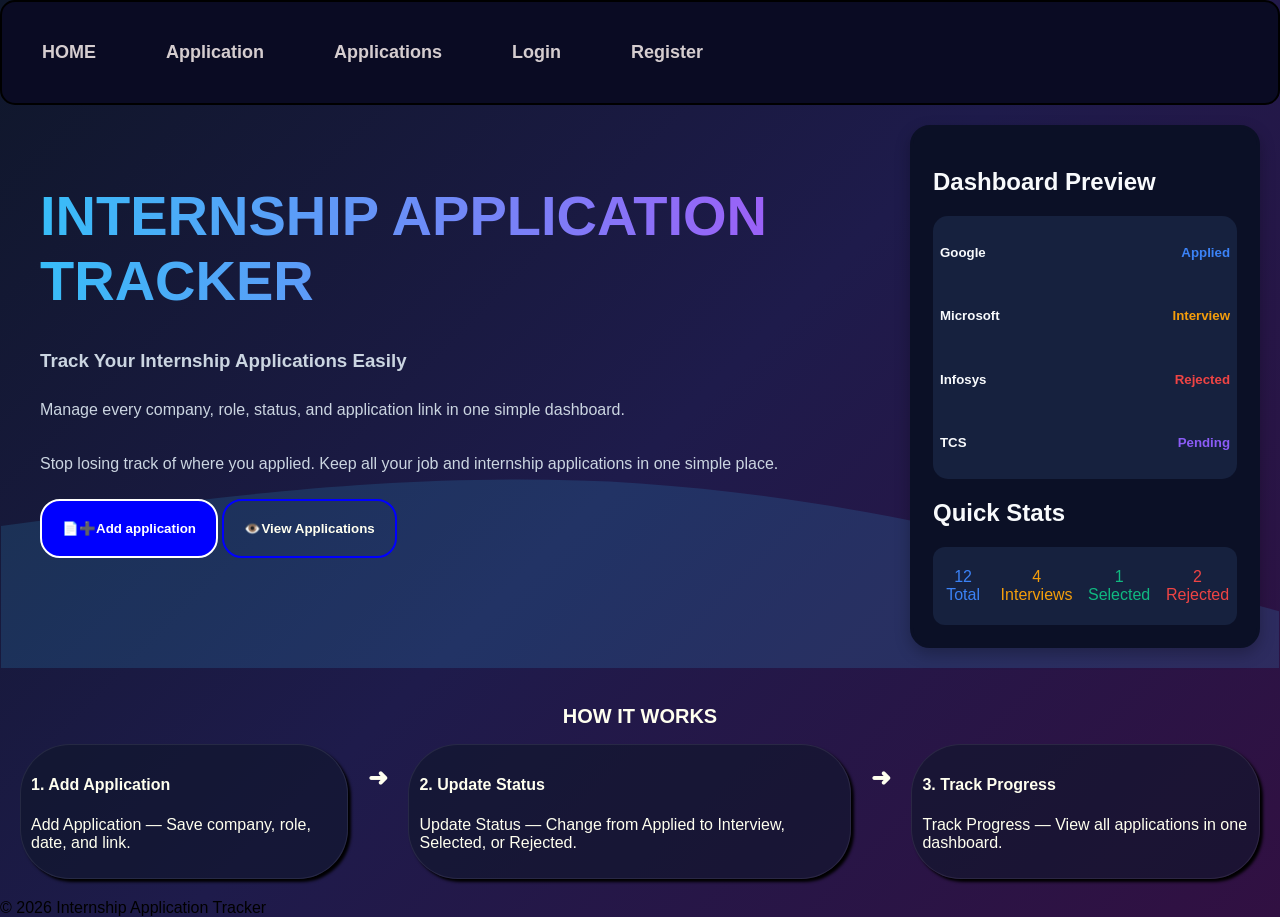
<file: index.html>
<!DOCTYPE html>
<html lang="en">
<head>
    <meta charset="UTF-8">
    <meta name="viewport" content="width=device-width, initial-scale=1.0">
    <title>HOME PAGE</title>
    <link rel="stylesheet" href="CSS/style.css">
</head>
<body>
    <nav id="navbar">
        <ul>
            <li><a href="index.html">HOME</a></li>
            <li><a href="application.html" id="applicationlink">Application</a></li>
            <li><a href="applications.html"  id="applicationslink">Applications</a></li>
            <li><a href="Login.html"  id="Loginlink">Login</a></li>
            <li><a href="register.html"  id="registerlink">Register</a></li>
            <li><a href="#"  id="Logout">Logout</a></li>
            
        </ul>
    </nav>
    <div id="main">
        <div id="mainText">
            <h1>INTERNSHIP APPLICATION TRACKER</h1>
            <h3>Track Your Internship Applications Easily</h3>
            <p>Manage every company, role, status, and application link in one simple dashboard.</p>
            <p>Stop losing track of where you applied. Keep all your job and internship applications in one simple place.</p>
            <a href="application.html"><button id="buttonone">📄➕Add application</button></a>
            <a href="applications.html"><button id="buttonTwo">👁️View Applications</button></a>
           

        </div>
        <div id="dashboardPreview">
            <h2>Dashboard Preview</h2>
            <div class="applicationrows">
                <div class="applicationrow"><h5>Google</h5><h5 style="color: #3B82F6;"> Applied</h5></div>
                <div class="applicationrow"><h5>Microsoft</h5><h5 style="color: #F59E0B;">Interview</h5></div>
                <div class="applicationrow"><h5>Infosys</h5><h5 style="color: #EF4444;">Rejected</h5></div>
                <div class="applicationrow"><h5>TCS</h5><h5 style="color: #8B5CF6;">Pending</h5></div>
            </div>
            <h2> Quick Stats</h2>
            <div id="statsRows">
                <p class="statBox" style="color: #3B82F6;">12 Total</p>
                <p class="statBox" style="color: #F59E0B;">4 Interviews</p>
                <p class="statBox" style="color: #10B981;">1 Selected</p>
                <p class="statBox" style="color: #EF4444;">2 Rejected</p>
            
            </div>
        </div>
    </div>
    <section id="workflow">
        <h2 id="cardhead">HOW IT WORKS</h2>
        <div class="steps">
            <div class="step">
                <h4>1. Add Application</h4>
                <p>Add Application — Save company, role, date, and link.</p>
                
            
            </div>
            <h1>➜</h1>
            <div class="step">
                <h4>2. Update Status</h4>
                <p>Update Status — Change from Applied to Interview, Selected, or Rejected.</p>
            
            </div>
            <h1>➜</h1>

            <div class="step">
                <h4>3. Track Progress</h4>
                <p>Track Progress — View all applications in one dashboard.</p>
            </div>
        
        </div>
        
    </section>

    <footer><div>© 2026 Internship Application Tracker</div></footer>
</body>
<script src="JS/navbar.script.js"></script>
</html>
</file>
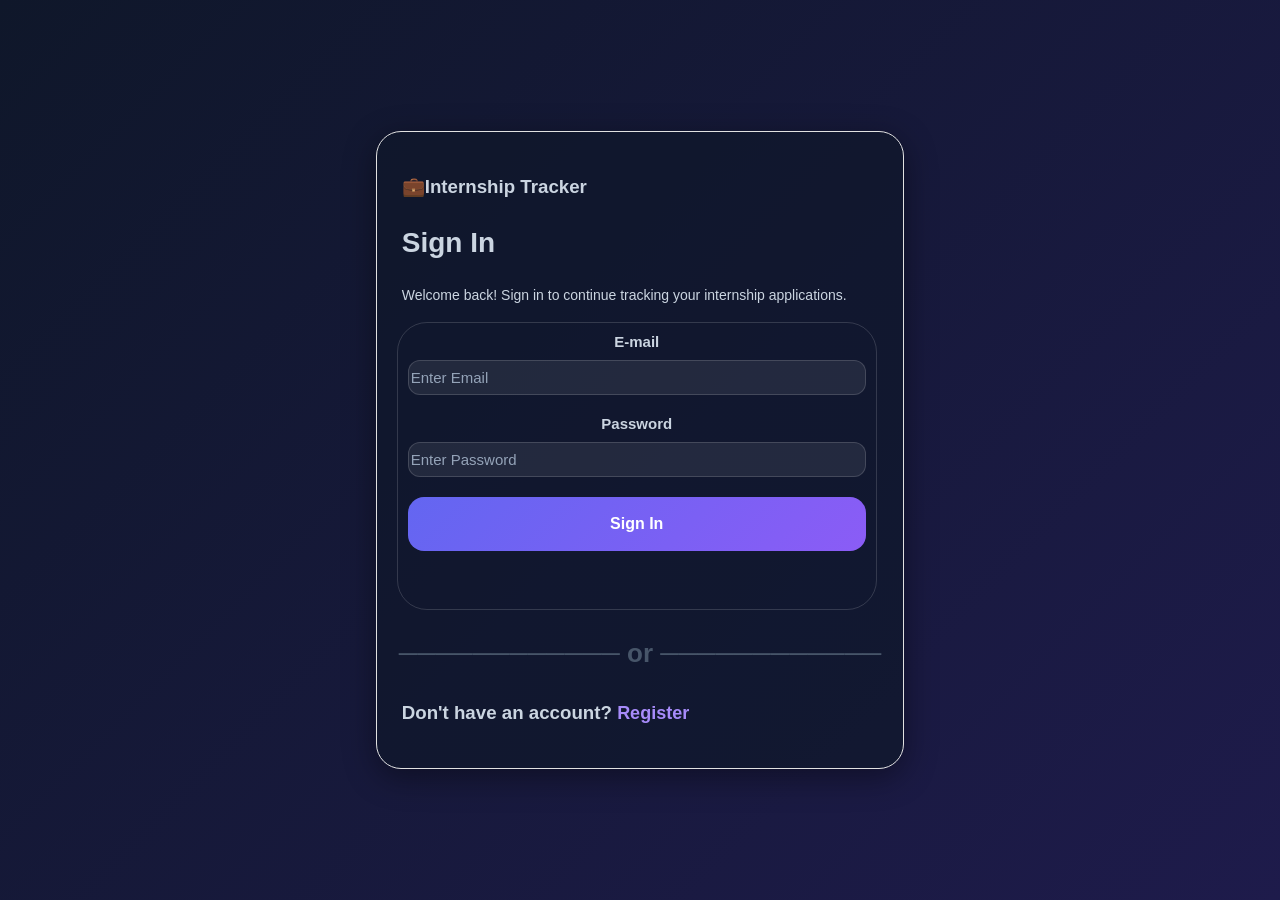
<file: Login.html>
<!DOCTYPE html>
<html lang="en">
<head>
    <meta charset="UTF-8">
    <meta name="viewport" content="width=device-width, initial-scale=1.0">
    <title>LogIN page</title>
    <link rel="stylesheet" href="CSS/auth.css">
</head>
<body>
    <div class="container">
        <h3>💼Internship Tracker</h3>
        <h1>Sign In</h1>
        <p>Welcome back! Sign in to continue tracking your internship applications.</p>
        <form id="RegistrationLoginForm">
            
            <label for="email" style="font-weight: bold;">E-mail</label>
            <input type="text" id="email" placeholder="Enter Email">
            <span class="error" id="emailError"></span>

            <label for="password" style="font-weight: bold;">Password</label>
            <input type="password" id="password" placeholder="Enter Password">
            <span class="error" id="PasswordError"></span>

            <button type="submit" id="createaccount">Sign In</button>
            <p id="successMsg" style="color: green;"></p>

        </form>
       
        <h3 id="or">──────────── or ────────────</h3>
        <h3>Don't have an account? <a href="register.html">Register</a></h3>


    </div>
</body>
<script src="JS/Login.script.js"></script>
</html>
</file>
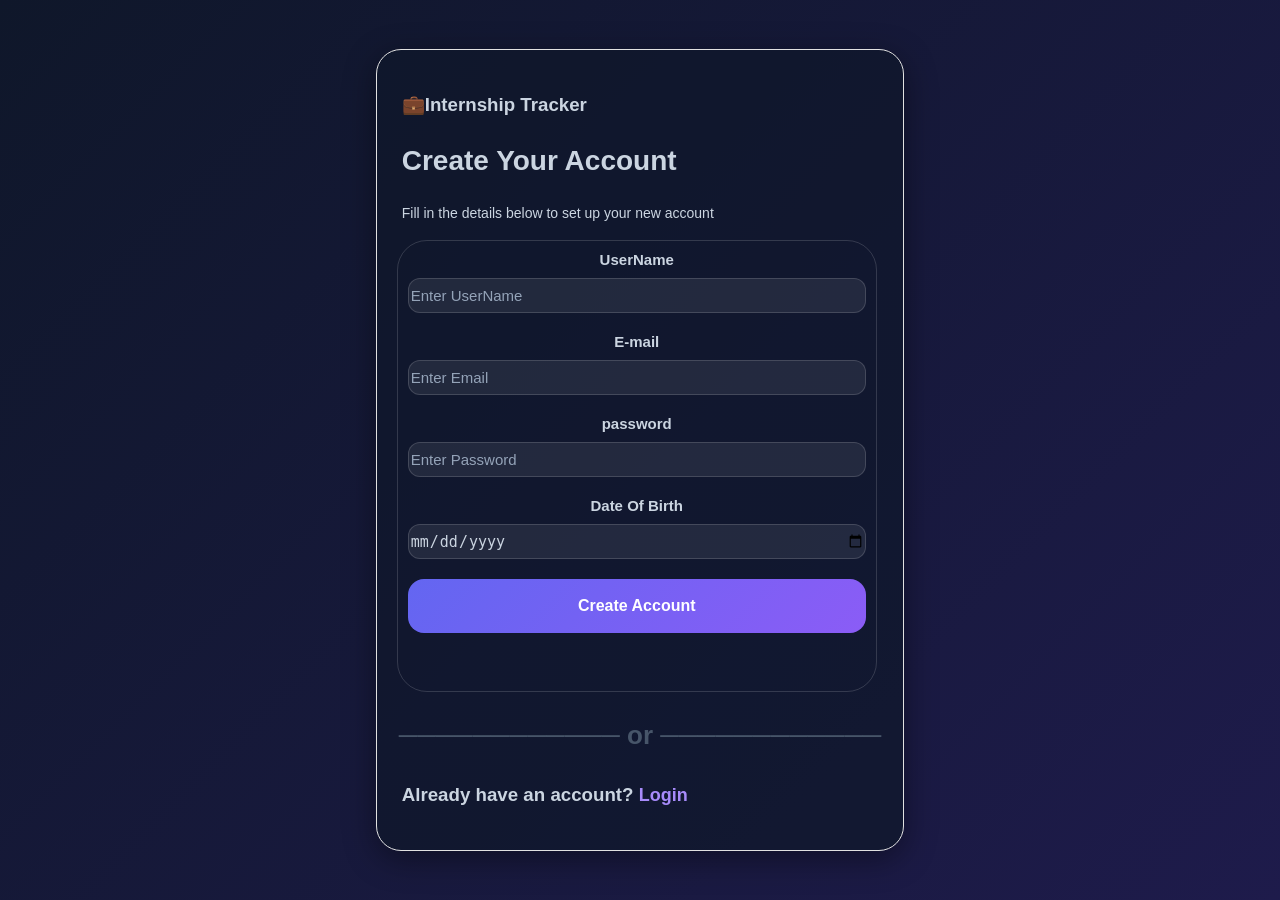
<file: register.html>
<!DOCTYPE html>
<html lang="en">
<head>
    <meta charset="UTF-8">
    <meta name="viewport" content="width=device-width, initial-scale=1.0">
    <title>Registration page</title>
    <link rel="stylesheet" href="CSS/auth.css">
</head>
<body>
    <div class="container">
        <h3>💼Internship Tracker</h3>
        <h1>Create Your Account</h1>
        <p>Fill in the details below to set up your new account</p>
        <form id="RegistrationLoginForm">
            <label for="username" style="font-weight: bold;">UserName</label>
            <input type="text" id="username" placeholder="Enter UserName">
             <span class="error" id="usernameError"></span>

            <label for="email" style="font-weight: bold;">E-mail</label>
            <input type="text" id="email" placeholder="Enter Email">
             <span class="error" id="emailError"></span>

            <label for="password" style="font-weight: bold;">password</label>
            <input type="password" id="password" placeholder="Enter Password">
             <span class="error" id="PasswordError"></span>

            <label for="DOB" style="font-weight: bold;">Date Of Birth</label>
            <input type="date" id="DOB">
             <span class="error" id="DOBerror"></span>

            <button type="submit" id="createaccount">Create Account</button>
            <p id="successMsg" style="color: green;"></p>

        </form>
        <h3 id="or">──────────── or ────────────</h3>
        <h3>Already have an account?  <a href="Login.html">Login</a></h3>
        


    </div>
</body>
<script src="JS/register.script.js"></script>
</html>
</file>
<file: CSS/style.css>
#application{
    font-family:Segoe UI, Arial, sans-serif;
    margin: 0px;
    padding: 0px;
    background-color:  lightgray;
    display: flex;
    justify-content: center;
    align-items: center;
    min-height: 100vh;
    background-image: url("../image/applicationFormImg.png") ;
    background-size: cover;
    background-position: center;
    background-repeat: no-repeat;
}
.container{
    padding: 30px;
    background-color: #ffffff;
    border-radius: 25px;
    box-shadow: 4px 4px 20px rgba(0, 0, 0, 0.15);
    box-sizing: border-box;}
.container h3{
    padding: 8px;
    font-weight: bold;
    color: rgb(4, 4, 82);
}
.container p{
    color: rgb(5, 5, 90);
    font-weight: bold;
}

#applicationForm{
    display: flex;
    flex-direction: column;
    gap:10px;
    text-align: center;
    align-content: center;
    max-width: 400px;
    padding: 30px;
    border: 4px solid lightgray;
    border-radius: 30px;
    width: 100%;
    box-sizing: border-box;
}
#applicationForm input{
    padding: 5px;
    margin: 5px;
    border: 3px solid rgba(67, 77, 88, 0.886);
    border-radius: 5px;
}
#applicationForm select{
    padding: 5px;
    margin: 5px;
    border: 3px solid rgba(67, 77, 88, 0.886);
    border-radius: 5px;
}
#applicationForm textarea{
    padding: 5px;
    margin: 5px;
    border: 3px solid rgba(67, 77, 88, 0.886);
    border-radius: 5px;
}
#submit{
    padding: 10px;
    margin: 10px;
    background-color: blue;
    color: #ffffff;
    cursor: pointer;
    border-radius: 30px;
    box-shadow: 0 6px 15px rgba(0,0,0,0.2);
    transition: all 0.3s ease;
}
#submit:hover{
    transform: translateY(-3px);
    box-shadow: 0 10px 20px rgba(0,0,0,0.3);
    background-color: #E7DDD1;
    color: black;
}



body{
    /* background-image: url("../image/HomepagBG.png");
    background-size: cover;
    background-position: center;
    background-repeat: no-repeat; */

    background: linear-gradient(135deg, #0f172a 0%,#1e1b4b 50%,#311042 100%);
    font-family:Segoe UI, Arial, sans-serif;
    margin: 0px;
    padding: 0px;
    
    
}
#navbar{
    border: 2px solid black;
    padding: 20px;
    margin: 0px;
    border-radius: 15px;
    display: flex;
    flex-direction: row;
    justify-content: space-between;
    text-align: center;
    background-color: rgb(10, 11, 35);
    
}
#navbar ul{
    display: flex;
    flex-direction: row;
    gap: 30px;
    justify-content:flex-end;
    list-style: none;
    padding: 0;
    margin: 0;
}
#navbar li{
    padding: 20px;
    font-size: large;
    font-weight: bold;
    
    
    padding-left: 20px;
   
}
#navbar li a{
    color: rgba(230, 221, 221, 0.925);
    text-decoration: none;
}

#main{
    display: flex;
    flex-direction: row;
    gap: 30px;
    padding: 20px;
    background-image: url("data:image/svg+xml,%3Csvg xmlns='http://www.w3.org/2000/svg' viewBox='0 0 1440 320'%3E%3Cpath fill='%2338bdf8' fill-opacity='0.15' d='M0,160L120,144C240,128,480,96,720,112C960,128,1200,192,1320,224L1440,256L1440,320L1320,320C1200,320,960,320,720,320C480,320,240,320,120,320L0,320Z'%3E%3C/path%3E%3C/svg%3E");
    background-size: contain;
    background-repeat: no-repeat;
    background-position: bottom;
   
}
#mainText{
   padding: 20px;
   color: #cbd5e1;
   font-size: 1rem;
   font-weight:500;
   
}

#mainText h1{
    font-weight: 700;
    font-size: 3.5rem;
    background:linear-gradient(to right,#38bdf8,#a855f7);
     -webkit-background-clip: text;
     background-clip: text;
     -webkit-text-fill-color: transparent;
}
#mainText p{
    padding-top: 10px;
    padding-bottom: 10px;
}

#buttonone{
    padding: 20px;
    margin: 0px;
    background-color: blue;
    color: white;
    border: 2px solid;
    border-radius: 20px;
    font-weight: bold;
    transition: all 0.3s ease;
    
}
#buttonone:hover{
    transform: translateY(-3px);
    background-color: darkblue;
    box-shadow: 5px 5px 5px black;
    border-color: purple;
}
#buttonTwo{
    padding: 20px;
    margin: 0px;
    color: #ffffef;
    background-color: transparent;
    border: 2px solid blue;
    border-radius: 20px;
    font-weight: bold;
    transition: all 0.3s ease;
}
#buttonTwo:hover{
    transform: translateY(-3px);
    background-color: blue;
    color: white;
}

#dashboardPreview{
    border: 3px solid rgb(149, 116, 181);
    border-color: #0B1026;
    border-radius: 20px;
    display: flex;
    flex-direction: column;
    background-color: #0B1026;
    color: #F8FAFC;
   
    /* background-image: url("../image/dashboardBG.png"); */
     /* background-size: cover;
    background-position: center;
    background-repeat: no-repeat; */

    min-width: 350px;
    min-height: 350px;
    padding: 20px;
    box-shadow:  0 6px 15px rgba(0, 0, 0, 0.25);
    transition: transform 0.3s ease, box-shadow 0.3s ease
}
#dashboardPreview:hover {
    transform: translateY(-8px);
    box-shadow: 0px 20px 40px rgba(0, 70, 255, 0.15); /* Soft blue tech glow shadow */
}
.applicationrows{
    display: flex;
    flex-direction: column;
    column-gap: 20px;
    background-color: #16213E;
   
    padding: 5px;
    
    border-radius: 15px;
}
.applicationrow{
    display:flex;
    justify-content:space-between;
    background-color:  rgba(11, 11, 86, 0);
    padding: 2px;
    border-radius: 15px;

}
#statsRows{
    display: flex;
    flex-direction: row;
    background-color: #16213E;
    border-radius: 12px;
}
.statBox{
    padding: 5px;
    text-align: center;
}
#workflow{
    padding: 20px;
    margin: 0px;
    display: flex;
    flex-direction: column;
    align-items: center;
}
#workflow h2{
    font-size: 1.25rem;
    font-weight: 600;
    color: #ffffef;
    
}
.steps{
    display: flex;
    flex-direction: row;
    gap: 20px;  
    color: #ffffef;  
    
}
.step{
    padding: 10px;
    border: 1px solid rgba(255,255,255,0.08);
    border-radius: 50px;
    background-color: rgba(15,23,42,0.6);
    box-shadow: 3px 3px 3px black;
    transition: all 0.4s ease-in-out 0s 
}

.step:hover{
    transform: translateY(-10px);
    
    border-color: purple;
}
.error{
     color: red;
    
   
    font-weight: bold;
}
#Applications{
   box-sizing: border-box;
    width: 100%;
    background: linear-gradient(135deg, #0f172a 0%, #1e1b4b 50%, #311042 100%);
    background-attachment: fixed;
    background-size: cover;
    padding: 15px;
    min-height: 100vh;
   
}
#applicationhead{
    font-size: 52px;
    width: fit-content;
     background:linear-gradient(to right,#38bdf8,#a855f7);
     -webkit-background-clip: text;
     background-clip: text;
     -webkit-text-fill-color: transparent;
}
#applicationP{
    color: white;
}

#ApplicationsList{
    color: white;
    display: flex;
    padding: 20px;
    flex-direction: row;
    
    flex-wrap: wrap;
    gap: 1.5rem; /*24px*/
    
}
.ApplicationsLists{
    border:1px solid #cbd5e1;
    min-width: 320px;
    background-color: rgba(0, 0, 0, 0.5);
   
    padding: 15px;
    border-radius: 10px;
     box-shadow: 0px 20px 40px rgba(0, 70, 255, 0.15);
     transition: all 0.4s ease-in-out 0s

}
.ApplicationsLists:hover{
    transform: translateY(-5px);
    box-shadow: 0px 20px 40px rgba(0, 70, 255, 0.15);
    border-color: purple;
}
.ApplicationsLists h3{
    font-size: 1.3rem;
    font-weight: bold;
    color: #ffffff;

}

.ApplicationsLists p{
    font-size: 0.95rem;
    color: #cbd5e1;
}
.Deletebutton{
    padding: 5px;

    background-color: #ef4444;
    color: white;
    margin-right: 10px;
    border-radius: 10px;
    cursor: pointer;
    transition: all 0.4s ease-in-out 0s
}
.Deletebutton:hover{
    transform: translateY(-3px);
    background-color: #dc2626;
}
.editButton{
    padding: 5px;
    background-color: #3b82f6;
    border-radius: 10px;
    cursor: pointer;
    transition: all 0.4s ease 0s
    
}
.editButton:hover{
    transform: translateY(-3px);
    background-color: #2563eb;

    color: #cbd5e1;
}
/* =========================
   GLOBAL RESPONSIVE FIXES
========================= */

* {
  box-sizing: border-box;
}

html,
body {
  max-width: 100%;
  overflow-x: hidden;
}

img {
  max-width: 100%;
}

/* =========================
   TABLET RESPONSIVENESS
========================= */

@media (max-width: 900px) {
  #navbar {
    flex-direction: column;
    align-items: center;
    gap: 12px;
    padding: 15px;
  }

  #navbar ul {
    justify-content: center;
    flex-wrap: wrap;
    gap: 12px;
  }

  #navbar li {
    padding: 10px;
    font-size: 1rem;
  }

  #main {
    flex-direction: column;
    align-items: center;
    text-align: center;
    padding: 25px 18px;
  }

  #mainText {
    padding: 10px;
  }

  #mainText h1 {
    font-size: 2.8rem;
  }

  #dashboardPreview {
    width: 90%;
    max-width: 520px;
    min-width: unset;
  }

  .steps {
    flex-wrap: wrap;
    justify-content: center;
  }

  .step {
    max-width: 300px;
  }

  #ApplicationsList {
    justify-content: center;
  }

  .ApplicationsLists {
    min-width: unset;
    width: 45%;
  }

  .container,
  .Regcontainer,
  .Logincontainer {
    width: 90%;
    max-width: 600px;
  }
}

/* =========================
   MOBILE RESPONSIVENESS
========================= */

@media (max-width: 600px) {
  body {
    overflow-x: hidden;
  }

  #navbar {
    border-radius: 0;
    border-left: none;
    border-right: none;
    padding: 12px;
  }

  #navbar ul {
    flex-direction: column;
    align-items: center;
    gap: 6px;
  }

  #navbar li {
    padding: 7px;
    font-size: 0.95rem;
  }

  #main {
    flex-direction: column;
    padding: 18px 14px;
    gap: 20px;
    text-align: center;
  }

  #mainText {
    padding: 5px;
  }

  #mainText h1 {
    font-size: 2.1rem;
    line-height: 1.2;
  }

  #mainText p {
    font-size: 0.95rem;
    line-height: 1.6;
  }

  #buttonone,
  #buttonTwo {
    width: 100%;
    padding: 14px;
    margin-bottom: 10px;
  }

  #dashboardPreview {
    width: 100%;
    min-width: unset;
    min-height: auto;
    padding: 15px;
  }

  .applicationrows {
    gap: 10px;
  }

  .applicationrow {
    flex-direction: column;
    align-items: flex-start;
    gap: 4px;
    padding: 8px;
  }

  #statsRows {
    flex-direction: column;
    gap: 8px;
    padding: 10px;
  }

  .statBox {
    border-bottom: 1px solid rgba(255,255,255,0.1);
  }

  .statBox:last-child {
    border-bottom: none;
  }

  #workflow {
    padding: 18px 14px;
  }

  #workflow h2 {
    text-align: center;
    font-size: 1.15rem;
  }

  .steps {
    flex-direction: column;
    width: 100%;
  }

  .step {
    width: 100%;
    border-radius: 18px;
    text-align: center;
  }

  /* Application Form Page */

  #application {
    padding: 15px;
    align-items: flex-start;
  }

  .container {
    width: 100%;
    padding: 18px;
    margin-top: 20px;
  }

  .container h3,
  .container p {
    text-align: center;
  }

  #applicationForm {
    max-width: 100%;
    width: 100%;
    padding: 18px;
    border-width: 2px;
  }

  #applicationForm input,
  #applicationForm select,
  #applicationForm textarea {
    width: 100%;
    margin: 0;
    padding: 10px;
  }

  #submit {
    width: 100%;
    margin: 12px 0 0;
    padding: 13px;
  }

  /* Applications List Page */

  #Applications {
    padding: 14px;
  }

  #applicationhead {
    font-size: 2.2rem;
    line-height: 1.2;
  }

  #applicationP {
    font-size: 0.95rem;
    line-height: 1.6;
  }

  #ApplicationsList {
    padding: 10px 0;
    flex-direction: column;
    gap: 16px;
  }

  .ApplicationsLists {
    width: 100%;
    min-width: unset;
    padding: 14px;
  }

  .ApplicationsLists h3 {
    font-size: 1.15rem;
  }

  .ApplicationsLists p {
    font-size: 0.9rem;
    word-break: break-word;
  }

  .Deletebutton,
  .editButton {
    padding: 8px 12px;
    margin-top: 8px;
  }

  /* Auth Pages: Register / Login */

  #Registration,
  #Login {
    padding: 15px;
    align-items: flex-start;
  }

  .Regcontainer,
  .Logincontainer {
    width: 100%;
    margin-top: 20px;
    padding: 22px;
  }

  .Regcontainer h1,
  .Logincontainer h1 {
    font-size: 2rem;
    line-height: 1.2;
  }

  .Regcontainer p,
  .Logincontainer p {
    font-size: 0.95rem;
    line-height: 1.5;
  }

  #RegistrationForm,
  #LoginForm {
    max-width: 100%;
    width: 100%;
    padding: 20px;
    border-width: 1px;
  }

  #RegistrationForm input,
  #LoginForm input {
    width: 100%;
    padding: 12px;
    font-size: 0.95rem;
  }

  #createaccount,
  #loginaccount {
    width: 100%;
    padding: 14px;
  }
}

/* =========================
   SMALL PHONE FIXES
========================= */

@media (max-width: 380px) {
  #mainText h1 {
    font-size: 1.8rem;
  }

  #applicationhead {
    font-size: 1.8rem;
  }

  .container,
  .Regcontainer,
  .Logincontainer {
    padding: 15px;
  }

  #applicationForm,
  #RegistrationForm,
  #LoginForm {
    padding: 15px;
  }

  #dashboardPreview {
    padding: 12px;
  }

  #navbar li {
    font-size: 0.9rem;
  }
}
@media (max-width: 600px) {
  body {
    background: linear-gradient(135deg, #0f172a, #1e1b4b, #311042);
  }

  #main {
    width: 100%;
    padding: 20px 16px;
    box-sizing: border-box;
  }

  #mainText {
    width: 100%;
    text-align: center;
  }

  #mainText h1 {
    font-size: 2rem;
    line-height: 1.15;
  }

  #dashboardPreview {
    width: 100%;
    max-width: 100%;
    border-radius: 22px;
    box-sizing: border-box;
  }

  .applicationrows,
  #statsRows {
    width: 100%;
    box-sizing: border-box;
  }

  #workflow {
    width: 100%;
    padding: 35px 16px;
    box-sizing: border-box;
  }

  .steps {
    width: 100%;
    flex-direction: column;
    align-items: center;
    gap: 28px;
  }

  .step {
    width: 100%;
    max-width: 360px;
    border-radius: 22px;
    padding: 24px 18px;
    box-sizing: border-box;
  }

  .steps::before,
  .steps::after {
    display: none;
  }
}
</file>
<file: CSS/auth.css>
body{
    font-family:Segoe UI, Arial, sans-serif;
    margin: 0px;
    padding: 0px;
    background: linear-gradient(135deg,#0f172a,#1e1b4b);
    display: flex;
    justify-content: center;
    align-items: center;
    min-height: 100vh;

}

.container{
    padding: 20px;
    background-color: rgba(15,23,42,0.7);
    border: 1px solid rgba(225,225,225,015);
    border-radius: 25px;
    box-shadow: 0 8px 32px rgba(0,0,0,0.4);
    box-sizing: border-box;
    transition: all 0.3s ease;
}
.container:hover{
    transform: translateY(-8px);
    box-shadow: 0 0 20px rgba(99,102,241,0.15);
}
.container h1{
    font-size: 28px;
    font-weight: 600;
    color: #CBD5E1;
    padding: 5px;
}
.container h3{
    color: #CBD5E1;
    padding: 5px;
}
.container p{
    font-size: 14px;
    font-weight: 400;
    color: #CBD5E1;
    padding: 5px;
}
#RegistrationLoginForm{
    display: flex;
    flex-direction: column;
    
    gap:10px;
    text-align: center;
    align-content: center;
    max-width: 480px;
    padding: 10px;
    border: 1px solid rgba(255,255,255,0.15);
    border-radius: 30px;
    width: 100%;
    box-sizing: border-box;
    color: #CBD5E1
    
}   
#RegistrationLoginForm input{
    font-size: 15px;
    font-weight: 500;
    color: #CBD5E1;
    background-color: rgba(255,255,255,0.08);
    border: 1px solid rgba(255,255,255,0.15);
    border-radius: 12px;
    height: 35px;
    
}
#RegistrationLoginForm label{
    font-size: 15px;
    font-weight: 500;
}
#RegistrationLoginForm input::placeholder {
    color: #94A3B8;
}
#createaccount{
     background: linear-gradient(135deg, #6366F1, #8B5CF6);
    color: white;
    border: none;
    border-radius: 16px;
    padding: 18px;
    font-size: 16px;
    font-weight: 600;
    cursor: pointer;
    transition: all 0.3s ease;
}
#createaccount:hover {
    transform: translateY(-2px);
    box-shadow: 0px 8px 20px rgba(99, 102, 241, 0.4);
}
a{
    color: #A78BFA;
    text-decoration: none;
    font-size: 18px;
    transition: all 0.3s ease;
}
a:hover{
    color: #8B5CF6;
}
#or{
    color: #475569;
    padding: 2px;
    font-size: 26px;
}
.error{
     color: red;
    
   
    font-weight: bold;
}
/* =========================
   AUTH RESPONSIVENESS
========================= */

* {
    box-sizing: border-box;
}

html,
body {
    width: 100%;
    overflow-x: hidden;
}

/* Tablet */
@media (max-width: 768px) {
    body {
        padding: 20px;
        align-items: center;
    }

    .container {
        width: 90%;
        max-width: 520px;
        padding: 22px;
    }

    .container h1 {
        font-size: 26px;
        text-align: center;
    }

    .container h3,
    .container p {
        text-align: center;
    }

    #RegistrationLoginForm {
        max-width: 100%;
        padding: 18px;
    }

    #createaccount {
        padding: 16px;
    }
}

/* Mobile */
@media (max-width: 600px) {
    body {
        min-height: 100vh;
        padding: 16px;
        align-items: flex-start;
        background: linear-gradient(135deg, #0f172a, #1e1b4b, #311042);
    }

    .container {
        width: 100%;
        margin-top: 25px;
        padding: 20px;
        border-radius: 22px;
    }

    .container:hover {
        transform: none;
    }

    .container h1 {
        font-size: 2rem;
        line-height: 1.2;
        text-align: center;
    }

    .container h3 {
        font-size: 1rem;
        text-align: center;
    }

    .container p {
        font-size: 0.95rem;
        line-height: 1.5;
        text-align: center;
    }

    #RegistrationLoginForm {
        width: 100%;
        padding: 18px;
        gap: 12px;
        border-radius: 22px;
    }

    #RegistrationLoginForm label {
        text-align: left;
        font-size: 0.95rem;
    }

    #RegistrationLoginForm input {
        width: 100%;
        height: 44px;
        padding: 0 12px;
        font-size: 0.95rem;
        color: #ffffff;
    }

    #createaccount {
        width: 100%;
        padding: 15px;
        font-size: 1rem;
        margin-top: 8px;
    }

    #or {
        font-size: 20px;
        text-align: center;
        margin: 8px 0;
    }

    a {
        font-size: 16px;
        text-align: center;
    }
}

/* Small phones */
@media (max-width: 380px) {
    body {
        padding: 12px;
    }

    .container {
        padding: 15px;
        border-radius: 18px;
    }

    .container h1 {
        font-size: 1.65rem;
    }

    .container p {
        font-size: 0.9rem;
    }

    #RegistrationLoginForm {
        padding: 14px;
        border-radius: 18px;
    }

    #RegistrationLoginForm input {
        height: 42px;
        font-size: 0.9rem;
    }

    #createaccount {
        padding: 13px;
    }

    #or {
        font-size: 18px;
    }
}
</file>
